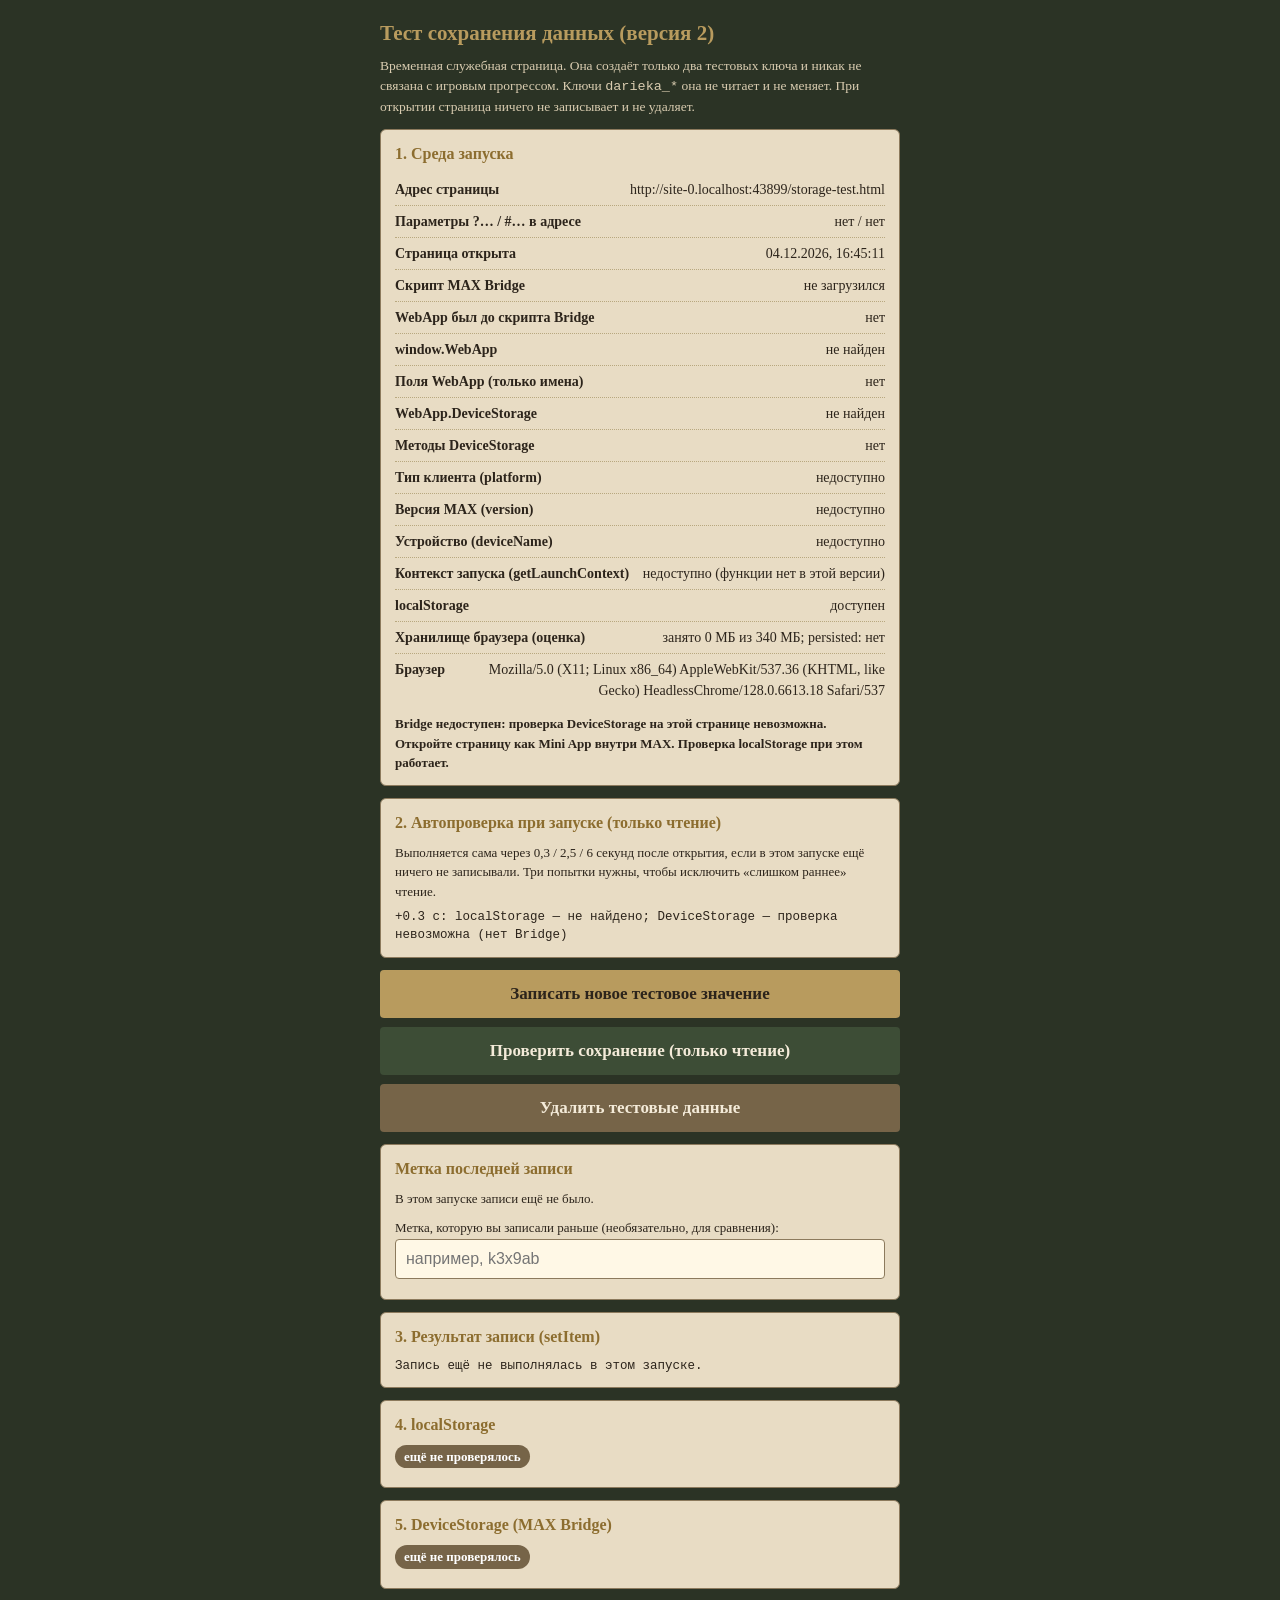
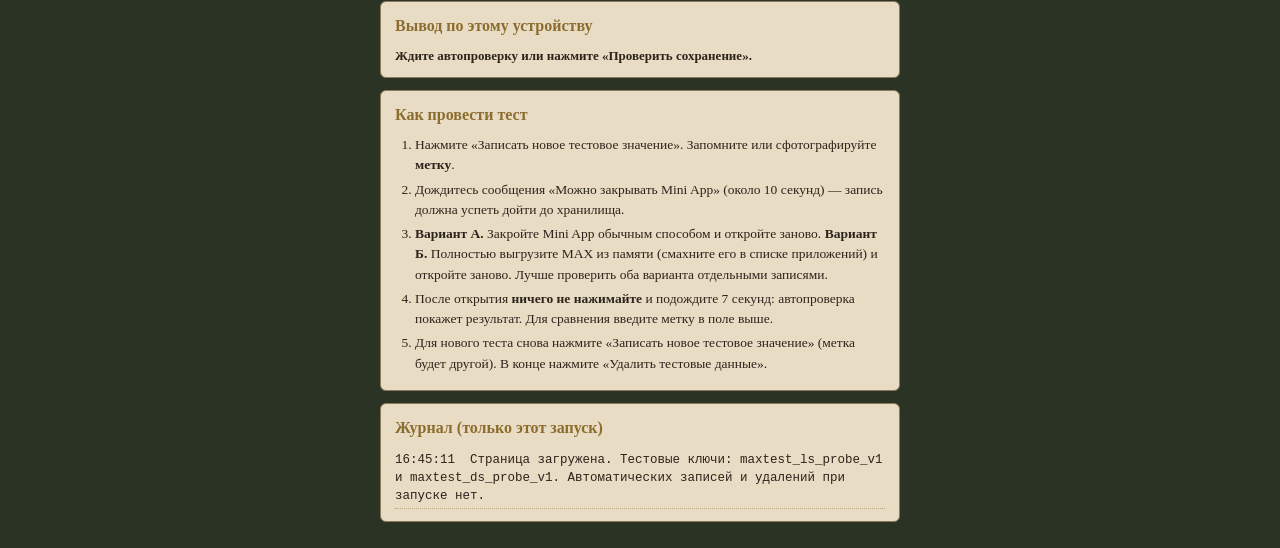
<file: storage-test.html>
<!DOCTYPE html>
<html lang="ru">
<head>
<meta charset="UTF-8">
<meta name="viewport" content="width=device-width, initial-scale=1.0">
<meta name="robots" content="noindex, nofollow">
<title>Тест сохранения данных — MAX (версия 2)</title>
<style>
    :root { --bg:#2b3325; --paper:#e8dcc4; --ink:#2c241b; --green:#3d4d36; --gold:#b89b5e; --red:#8c3a3a; --ok:#42643b; }
    * { box-sizing: border-box; }
    body { margin:0; padding:14px; background:var(--bg); color:#f4ebd9; font:15px/1.5 Georgia, 'Times New Roman', serif; }
    main { max-width:520px; margin:0 auto; }
    h1 { font-size:21px; margin:4px 0 6px; color:var(--gold); }
    h2 { font-size:16px; margin:0 0 8px; color:#8c6d2f; }
    .lead { margin:0 0 12px; font-size:13.5px; color:#d9ccb0; }
    .card { background:var(--paper); color:var(--ink); border:1px solid #8c7a5d; border-radius:6px; padding:12px 14px; margin:12px 0; }
    .row { display:flex; justify-content:space-between; gap:10px; padding:5px 0; border-bottom:1px dotted #b8a87f; font-size:14px; }
    .row:last-child { border-bottom:0; }
    .row b { flex:0 0 auto; }
    .row span { text-align:right; word-break:break-word; }
    .note { font-size:13px; margin:8px 0 0; }
    button { display:block; width:100%; min-height:48px; margin:9px 0 0; padding:11px; border:0; border-radius:4px; background:var(--green); color:#f4ebd9; font:700 17px Georgia, serif; cursor:pointer; touch-action:manipulation; }
    button.gold { background:var(--gold); color:var(--ink); }
    button.danger { background:#766448; }
    button:disabled { opacity:.5; cursor:default; }
    .state { display:inline-block; padding:2px 9px; border-radius:12px; font-size:13px; font-weight:bold; color:#fff; background:#766448; }
    .state.ok { background:var(--ok); } .state.miss { background:#8a6d1f; } .state.err { background:var(--red); } .state.na { background:#5a5a5a; }
    .detail, pre.mono { margin:7px 0 0; font-size:13px; word-break:break-word; white-space:pre-wrap; }
    pre.mono { font:12.5px/1.45 ui-monospace, Menlo, Consolas, monospace; }
    .verdict { font-weight:bold; }
    .label { font:700 22px ui-monospace, Menlo, Consolas, monospace; letter-spacing:1px; }
    input[type=text] { width:100%; padding:10px; font-size:16px; border:1px solid #8c7a5d; border-radius:4px; background:#fff8e6; color:var(--ink); }
    ul#log { list-style:none; margin:0; padding:0; max-height:300px; overflow:auto; font:12.5px/1.45 ui-monospace, Menlo, Consolas, monospace; }
    ul#log li { padding:3px 0; border-bottom:1px dotted #b8a87f; word-break:break-word; white-space:pre-wrap; }
    ol { margin:6px 0 0; padding-left:20px; font-size:13.5px; }
    ol li { margin-bottom:4px; }
</style>
</head>
<body>
<main>
    <h1>Тест сохранения данных (версия 2)</h1>
    <p class="lead">Временная служебная страница. Она создаёт только два тестовых ключа и никак не связана с игровым прогрессом. Ключи <code>darieka_*</code> она не читает и не меняет. При открытии страница ничего не записывает и не удаляет.</p>

    <section class="card" aria-live="polite">
        <h2>1. Среда запуска</h2>
        <div id="env"></div>
        <p id="envVerdict" class="note verdict"></p>
    </section>

    <section class="card" aria-live="polite">
        <h2>2. Автопроверка при запуске (только чтение)</h2>
        <p class="note" style="margin-top:0">Выполняется сама через 0,3 / 2,5 / 6 секунд после открытия, если в этом запуске ещё ничего не записывали. Три попытки нужны, чтобы исключить «слишком раннее» чтение.</p>
        <pre id="autoInfo" class="mono">ждём…</pre>
    </section>

    <button type="button" id="btnWrite" class="gold">Записать новое тестовое значение</button>
    <button type="button" id="btnCheck">Проверить сохранение (только чтение)</button>
    <button type="button" id="btnRemove" class="danger">Удалить тестовые данные</button>

    <section class="card" aria-live="polite">
        <h2>Метка последней записи</h2>
        <div id="labelBox" class="note" style="margin-top:0">В этом запуске записи ещё не было.</div>
        <p id="waitMsg" class="note verdict"></p>
        <label class="note" for="expectLabel">Метка, которую вы записали раньше (необязательно, для сравнения):</label>
        <input type="text" id="expectLabel" maxlength="20" autocomplete="off" autocapitalize="off" placeholder="например, k3x9ab">
        <p id="compareLine" class="note verdict"></p>
    </section>

    <section class="card" aria-live="polite">
        <h2>3. Результат записи (setItem)</h2>
        <pre id="writeInfo" class="mono">Запись ещё не выполнялась в этом запуске.</pre>
    </section>

    <section class="card" aria-live="polite">
        <h2>4. localStorage</h2>
        <span id="lsState" class="state">ещё не проверялось</span>
        <div id="lsDetail" class="detail"></div>
    </section>

    <section class="card" aria-live="polite">
        <h2>5. DeviceStorage (MAX Bridge)</h2>
        <span id="dsState" class="state">ещё не проверялось</span>
        <div id="dsDetail" class="detail"></div>
    </section>

    <section class="card" aria-live="polite">
        <h2>Вывод по этому устройству</h2>
        <div id="checkTag" class="note" style="margin-top:0"></div>
        <p id="summary" class="note verdict">Ждите автопроверку или нажмите «Проверить сохранение».</p>
    </section>

    <section class="card">
        <h2>Как провести тест</h2>
        <ol>
            <li>Нажмите «Записать новое тестовое значение». Запомните или сфотографируйте <b>метку</b>.</li>
            <li>Дождитесь сообщения «Можно закрывать Mini App» (около 10 секунд) — запись должна успеть дойти до хранилища.</li>
            <li><b>Вариант А.</b> Закройте Mini App обычным способом и откройте заново. <b>Вариант Б.</b> Полностью выгрузите MAX из памяти (смахните его в списке приложений) и откройте заново. Лучше проверить оба варианта отдельными записями.</li>
            <li>После открытия <b>ничего не нажимайте</b> и подождите 7 секунд: автопроверка покажет результат. Для сравнения введите метку в поле выше.</li>
            <li>Для нового теста снова нажмите «Записать новое тестовое значение» (метка будет другой). В конце нажмите «Удалить тестовые данные».</li>
        </ol>
    </section>

    <section class="card">
        <h2>Журнал (только этот запуск)</h2>
        <ul id="log"></ul>
    </section>
</main>

<!-- Порядок: сначала флаги, затем скрипт Bridge (синхронно, как в документации dev.max.ru), затем код страницы. -->
<script>window.__bridgeLoaded = false; window.__bridgeFailed = false; window.__webAppBefore = !!window.WebApp;</script>
<script src="https://st.max.ru/js/max-web-app.js" onload="window.__bridgeLoaded = true" onerror="window.__bridgeFailed = true"></script>

<script>
(function () {
    'use strict';

    // Ровно два тестовых ключа, одни и те же во всех запусках. Другие ключи страница не трогает.
    var KEY_LS = 'maxtest_ls_probe_v1';
    var KEY_DS = 'maxtest_ds_probe_v1';
    var TIMEOUT_MS = 8000;

    var launchAt = new Date();
    var wroteThisLaunch = false;
    var lastLabel = null;
    var busy = false;
    var waitTimers = [];

    function $(id) { return document.getElementById(id); }
    function setText(id, text) { $(id).textContent = text; }
    function timeStr(d) { return d.toLocaleTimeString('ru-RU'); }
    function stamp(iso) { try { return new Date(iso).toLocaleString('ru-RU'); } catch (e) { return String(iso); } }

    // Безопасное «как есть»: ошибки превращаются в читаемый JSON со всеми своими полями.
    function raw(x, n) {
        var s;
        try {
            if (x instanceof Error) {
                var o = { name: x.name, message: x.message };
                Object.getOwnPropertyNames(x).forEach(function (k) { if (k !== 'stack' && k !== 'message' && k !== 'name') o[k] = x[k]; });
                s = JSON.stringify(o);
            } else if (typeof x === 'string') {
                s = x;
            } else {
                s = JSON.stringify(x);
            }
        } catch (e) { s = String(x); }
        if (s === undefined) s = String(x);
        return s.length > n ? s.slice(0, n) + '…' : s;
    }
    function describe(x) {
        var t = (x === null) ? 'null' : typeof x;
        if (x && typeof x === 'object' && x.constructor && x.constructor.name) t = x.constructor.name;
        return '[' + t + '] ' + raw(x, 400);
    }
    function short(v, n) { return raw(v, n); }

    function log(msg) {
        var li = document.createElement('li');
        li.textContent = timeStr(new Date()) + '  ' + msg;
        var ul = $('log');
        ul.insertBefore(li, ul.firstChild);
    }

    /* ---------- Bridge ---------- */

    function webApp() { try { return window.WebApp || null; } catch (e) { return null; } }
    function deviceStorage() {
        try { var w = webApp(); return (w && w.DeviceStorage) ? w.DeviceStorage : null; } catch (e) { return null; }
    }
    function prop(name) {
        try { var w = webApp(); var v = w ? w[name] : undefined; return (v === undefined || v === null || v === '') ? null : String(v); } catch (e) { return null; }
    }

    function withTimeout(promise, ms, label) {
        return new Promise(function (resolve, reject) {
            var done = false;
            var timer = setTimeout(function () {
                if (done) return; done = true;
                var e = new Error(label + ': нет ответа за ' + (ms / 1000) + ' с');
                e.isTimeout = true;
                reject(e);
            }, ms);
            promise.then(function (v) { if (done) return; done = true; clearTimeout(timer); resolve(v); },
                         function (e) { if (done) return; done = true; clearTimeout(timer); reject(e); });
        });
    }

    // Единая обёртка DeviceStorage: результат всегда ожидается через await и никогда не «теряется».
    // Возвращает { ok, res | err, ms, kind, returnedPromise }. Разрешены только setItem / getItem / removeItem.
    var ALLOWED = { setItem: 1, getItem: 1, removeItem: 1 };
    async function dsCall(method, args) {
        var t0 = performance.now();
        function ms() { return Math.round(performance.now() - t0); }
        if (!ALLOWED[method]) return { ok: false, err: new Error('Метод ' + method + ' запрещён в этом тесте'), ms: 0, kind: 'blocked' };
        var d = deviceStorage();
        if (!d) return { ok: false, err: new Error('DeviceStorage недоступен'), ms: 0, kind: 'na' };
        if (typeof d[method] !== 'function') return { ok: false, err: new Error('Метод DeviceStorage.' + method + ' не найден'), ms: 0, kind: 'na' };
        var p;
        try {
            p = d[method].apply(d, args);
            var res = await withTimeout(Promise.resolve(p), TIMEOUT_MS, 'DeviceStorage.' + method);
            return { ok: true, res: res, ms: ms(), returnedPromise: !!(p && typeof p.then === 'function') };
        } catch (e) {
            return { ok: false, err: e, ms: ms(), kind: (e && e.isTimeout) ? 'timeout' : 'reject' };
        }
    }

    /* ---------- localStorage (только KEY_LS) ---------- */

    function lsGet() { try { return { ok: true, value: window.localStorage.getItem(KEY_LS) }; } catch (e) { return { ok: false, error: describe(e) }; } }
    function lsSet(value) { try { window.localStorage.setItem(KEY_LS, value); return { ok: true }; } catch (e) { return { ok: false, error: describe(e) }; } }
    function lsRemove() { try { window.localStorage.removeItem(KEY_LS); return { ok: true }; } catch (e) { return { ok: false, error: describe(e) }; } }

    /* ---------- Показ ---------- */

    function setCard(which, kind, label, detail) {
        var st = $(which + 'State');
        st.className = 'state' + (kind ? ' ' + kind : '');
        st.textContent = label;
        setText(which + 'Detail', detail || '');
    }
    function show(which, r) { setCard(which, r.state, r.label, r.detail); }

    function parseVal(rawv) {
        try { var o = JSON.parse(rawv); if (o && o.page === 'storage-test') return o; } catch (e) { /* не наш формат */ }
        return null;
    }
    function describeValue(rawv) {
        var o = parseVal(rawv);
        return o ? ('метка ' + o.id + ', записано ' + stamp(o.writtenAt) + ' (запуск от ' + stamp(o.launchAt) + ')')
                 : ('значение найдено, но в другом формате: ' + short(rawv, 80));
    }

    function row(k, v, id) {
        var d = document.createElement('div'); d.className = 'row';
        var b = document.createElement('b'); b.textContent = k;
        var s = document.createElement('span'); s.textContent = v;
        if (id) s.id = id;
        d.appendChild(b); d.appendChild(s);
        return d;
    }

    function renderEnv() {
        var box = $('env');
        box.textContent = '';
        var w = webApp(), d = deviceStorage();
        var bridgeScript = window.__bridgeLoaded ? 'загружен' : (window.__bridgeFailed ? 'не загрузился' : 'неизвестно');
        var lsOk = true;
        try { lsOk = !!window.localStorage; } catch (e) { lsOk = false; }

        var dsMethods = 'нет';
        if (d) {
            var names = [];
            try { names = Object.keys(d); } catch (e) { /* ignore */ }
            ['setItem', 'getItem', 'removeItem'].forEach(function (m) { if (typeof d[m] === 'function' && names.indexOf(m) === -1) names.push(m); });
            dsMethods = names.join(', ') || 'не определены';
        }
        var wKeys = 'нет';
        if (w) { try { wKeys = Object.keys(w).slice(0, 40).join(', ') || 'не определены'; } catch (e) { wKeys = 'не определены'; } }

        var search = location.search ? 'есть (' + location.search.length + ' симв.)' : 'нет';
        var hash = location.hash ? 'есть (' + location.hash.length + ' симв.)' : 'нет';

        box.appendChild(row('Адрес страницы', location.origin + location.pathname));
        box.appendChild(row('Параметры ?… / #… в адресе', search + ' / ' + hash));
        box.appendChild(row('Страница открыта', launchAt.toLocaleString('ru-RU')));
        box.appendChild(row('Скрипт MAX Bridge', bridgeScript));
        box.appendChild(row('WebApp был до скрипта Bridge', window.__webAppBefore ? 'да' : 'нет'));
        box.appendChild(row('window.WebApp', w ? 'найден' : 'не найден'));
        box.appendChild(row('Поля WebApp (только имена)', wKeys));
        box.appendChild(row('WebApp.DeviceStorage', d ? 'найден' : 'не найден'));
        box.appendChild(row('Методы DeviceStorage', dsMethods));
        box.appendChild(row('Тип клиента (platform)', prop('platform') || 'недоступно'));
        box.appendChild(row('Версия MAX (version)', prop('version') || 'недоступно'));
        box.appendChild(row('Устройство (deviceName)', prop('deviceName') || 'недоступно'));
        box.appendChild(row('Контекст запуска (getLaunchContext)', 'проверяется…', 'envCtx'));
        box.appendChild(row('localStorage', lsOk ? 'доступен' : 'недоступен'));
        box.appendChild(row('Хранилище браузера (оценка)', 'проверяется…', 'envQuota'));
        box.appendChild(row('Браузер', (navigator.userAgent || '').slice(0, 110)));

        var v;
        if (!w) {
            v = 'Bridge недоступен: проверка DeviceStorage на этой странице невозможна. Откройте страницу как Mini App внутри MAX. Проверка localStorage при этом работает.';
        } else if (!d) {
            v = 'Объект WebApp найден, но DeviceStorage в нём не обнаружен. Это относится только к этому устройству и версии MAX и не доказывает, что он не поддерживается на других устройствах.';
        } else if (prop('platform') === 'web') {
            v = 'Клиент сообщает платформу «web». По документации MAX хранилища Bridge в веб-версии не поддерживаются, поэтому DeviceStorage может не сработать.';
        } else {
            v = 'WebApp и DeviceStorage найдены. Выполните тест записи и проверки.';
        }
        setText('envVerdict', v);
        fillAsyncEnv();
    }

    function fillAsyncEnv() {
        var w = webApp();
        if (w && typeof w.getLaunchContext === 'function') {
            try {
                Promise.resolve(w.getLaunchContext()).then(function (c) { setText('envCtx', raw(c, 120)); },
                    function (e) { setText('envCtx', 'ошибка: ' + describe(e)); });
            } catch (e) { setText('envCtx', 'ошибка: ' + describe(e)); }
        } else {
            setText('envCtx', 'недоступно (функции нет в этой версии)');
        }
        try {
            if (navigator.storage && navigator.storage.estimate) {
                navigator.storage.estimate().then(function (est) {
                    var mb = function (b) { return Math.round((b || 0) / 1048576) + ' МБ'; };
                    var txt = 'занято ' + mb(est.usage) + ' из ' + mb(est.quota);
                    if (navigator.storage.persisted) {
                        navigator.storage.persisted().then(function (p) { setText('envQuota', txt + '; persisted: ' + (p ? 'да' : 'нет')); },
                            function () { setText('envQuota', txt); });
                    } else { setText('envQuota', txt); }
                }, function (e) { setText('envQuota', 'ошибка: ' + describe(e)); });
            } else { setText('envQuota', 'недоступно'); }
        } catch (e) { setText('envQuota', 'недоступно'); }
    }

    /* ---------- Чтение (без записи) ---------- */

    function readLS() {
        var r = lsGet();
        if (!r.ok) return { state: 'err', label: 'ошибка', detail: 'Не удалось прочитать localStorage: ' + r.error, brief: 'ошибка чтения' };
        if (typeof r.value === 'string' && r.value !== '') {
            var o = parseVal(r.value);
            return { state: 'ok', label: 'значение найдено', detail: describeValue(r.value), id: o ? o.id : null, brief: 'найдено' + (o ? ' (метка ' + o.id + ')' : '') };
        }
        return { state: 'miss', label: 'значение не найдено', detail: 'Ключ ' + KEY_LS + ' пуст.', brief: 'не найдено' };
    }

    async function readDS() {
        if (!webApp()) return { state: 'na', label: 'проверка невозможна', detail: 'Bridge недоступен: window.WebApp не найден.', brief: 'проверка невозможна (нет Bridge)' };
        if (!deviceStorage()) return { state: 'na', label: 'проверка невозможна', detail: 'DeviceStorage в этом клиенте не найден (только для этого устройства и версии).', brief: 'проверка невозможна (нет DeviceStorage)' };
        var r = await dsCall('getItem', [KEY_DS]);
        if (!r.ok) {
            var d = describe(r.err);
            if (r.err && r.err.isTimeout) return { state: 'err', label: 'нет ответа', detail: d, brief: 'нет ответа MAX' };
            if (/not_found/i.test(d)) {
                return { state: 'miss', label: 'MAX: ключ не найден', notFound: true,
                    detail: 'MAX ответил, что такого ключа нет. Это штатный ответ, а не сбой метода.\nОтвет MAX: ' + d + '\nВремя ответа: ' + r.ms + ' мс',
                    brief: 'MAX: ключ не найден ' + raw(r.err && (r.err.message || r.err.code || r.err), 80) };
            }
            return { state: 'err', label: 'ошибка', detail: 'Ошибка DeviceStorage.getItem: ' + d + '\nВремя: ' + r.ms + ' мс', brief: 'ошибка: ' + raw(r.err, 100) };
        }
        var rr = raw(r.res, 300);
        var v = (r.res && typeof r.res === 'object') ? r.res.value : r.res;
        var answer = 'Ответ MAX: ' + rr + '\nВремя ответа: ' + r.ms + ' мс';
        if (typeof v === 'string' && v !== '') {
            var o = parseVal(v);
            return { state: 'ok', label: 'значение найдено', detail: describeValue(v) + '\n' + answer, id: o ? o.id : null, brief: 'найдено' + (o ? ' (метка ' + o.id + ')' : '') };
        }
        if (/not_found/i.test(rr)) return { state: 'miss', label: 'MAX: ключ не найден', notFound: true, detail: 'MAX вернул ответ «не найден».\n' + answer, brief: 'MAX: ключ не найден' };
        return { state: 'miss', label: 'значение не найдено', detail: 'Ключ ' + KEY_DS + ' пуст.\n' + answer, brief: 'не найдено (пустой ответ)' };
    }

    function summarize(ls, ds) {
        var t;
        var from = wroteThisLaunch ? 'записаны в ЭТОМ запуске (перезапуск ещё не проверялся)' : 'записаны в ПРЕДЫДУЩЕМ запуске';
        var lsF = ls.state === 'ok', dsF = ds.state === 'ok';
        if (ls.state === 'err' || ds.state === 'err') {
            t = 'Есть ошибки при обращении к хранилищу (см. тексты выше). Результат неполный.';
        } else if (ds.state === 'na') {
            t = lsF ? 'localStorage: значение найдено. DeviceStorage проверить невозможно (нет Bridge или DeviceStorage).'
                    : 'localStorage: значение не найдено. DeviceStorage проверить невозможно.';
        } else if (lsF && dsF) {
            t = wroteThisLaunch ? 'Оба значения найдены, но ' + from + '.' : 'Оба значения пережили перезапуск.';
        } else if (!lsF && dsF) {
            t = wroteThisLaunch ? 'DeviceStorage вернул значение, а localStorage — нет (' + from + ').'
                                : 'DeviceStorage пережил перезапуск, а localStorage — нет.';
        } else if (lsF && !dsF) {
            t = wroteThisLaunch ? 'localStorage вернул значение, а DeviceStorage — нет (' + from + ').'
                                : 'localStorage пережил перезапуск, а DeviceStorage — нет.';
        } else if (wroteThisLaunch) {
            t = 'В этом запуске значения не найдены сразу после записи: проверьте блок «Результат записи» и ошибки.';
        } else {
            t = 'Ни одно значение не найдено. Если запись была в прошлом запуске и данные не удалялись, значит, после перезапуска оба хранилища оказались пустыми (см. возможные причины в отчёте).';
        }
        setText('summary', t + ' Вывод относится только к этому устройству и этой версии MAX.');
    }

    function compareExpected(ls, ds) {
        var exp = ($('expectLabel').value || '').trim();
        if (!exp) { setText('compareLine', ''); return; }
        function one(name, r) { return name + ': ' + (r.id ? (r.id === exp ? 'метка совпала' : 'метка ДРУГАЯ (' + r.id + ')') : 'значения нет'); }
        setText('compareLine', 'Сравнение с «' + exp + '» — ' + one('localStorage', ls) + '; ' + one('DeviceStorage', ds));
    }

    async function doCheck(tag) {
        setText('checkTag', 'Проверка: ' + tag + ' · ' + timeStr(new Date()) + ' · записей в этом запуске: ' + (wroteThisLaunch ? 'да' : 'нет'));
        var ls = readLS();
        show('ls', ls);
        setCard('ds', '', 'проверяется…', '');
        var ds = await readDS();
        show('ds', ds);
        summarize(ls, ds);
        compareExpected(ls, ds);
        log('Проверка (' + tag + '): localStorage — ' + ls.brief + '; DeviceStorage — ' + ds.brief);
        return { ls: ls, ds: ds };
    }

    /* ---------- Кнопки ---------- */

    function lock(on) {
        busy = on;
        ['btnWrite', 'btnCheck', 'btnRemove'].forEach(function (id) { $(id).disabled = on; });
    }
    function clearWait() {
        waitTimers.forEach(function (t) { clearTimeout(t); clearInterval(t); });
        waitTimers = [];
        setText('waitMsg', '');
    }

    function startWait() {
        var n = 10;
        setText('waitMsg', 'Подождите ' + n + ' с перед закрытием Mini App…');
        waitTimers.push(setInterval(function () {
            n--;
            if (n <= 0) { clearWait(); setText('waitMsg', 'Можно закрывать Mini App. Метка записи: ' + lastLabel); }
            else setText('waitMsg', 'Подождите ' + n + ' с перед закрытием Mini App…');
        }, 1000));
        waitTimers.push(setTimeout(function () { if (!busy) doCheck('через 3 с после записи, только чтение'); }, 3000));
    }

    async function onCheck() {
        if (busy) return;
        lock(true); clearWait(); renderEnv();
        try {
            log('Чтение без записи. Записей в этом запуске: ' + (wroteThisLaunch ? 'были' : 'нет') + '.');
            await doCheck('ручная проверка, только чтение');
        } catch (e) { log('Неожиданная ошибка проверки: ' + describe(e)); }
        lock(false);
    }

    async function onWrite() {
        if (busy) return;
        lock(true); clearWait(); renderEnv();
        var info = [];
        try {
            var label = Math.random().toString(36).slice(2, 8);
            var now = new Date();
            var payload = JSON.stringify({ page: 'storage-test', v: 2, id: label, writtenAt: now.toISOString(), launchAt: launchAt.toISOString() });

            // Что лежало в хранилищах ДО записи (только чтение)
            var bl = readLS(), bd = await readDS();
            info.push('До записи: localStorage — ' + bl.brief + '; DeviceStorage — ' + bd.brief);

            var t0 = performance.now();
            var w = lsSet(payload);
            info.push('localStorage.setItem: ' + (w.ok ? 'выполнено за ' + Math.round(performance.now() - t0) + ' мс' : 'ОШИБКА — ' + w.error));

            if (!webApp() || !deviceStorage()) {
                info.push('DeviceStorage.setItem: запись невозможна (' + (!webApp() ? 'нет window.WebApp' : 'нет DeviceStorage') + ')');
            } else {
                var r = await dsCall('setItem', [KEY_DS, payload]);
                if (r.ok) {
                    var okStatus = !!(r.res && r.res.status === 'updated');
                    info.push('DeviceStorage.setItem: результат получен через await, успех за ' + r.ms + ' мс');
                    info.push('   вернул Promise: ' + (r.returnedPromise ? 'да' : 'нет'));
                    info.push('   ответ MAX: ' + raw(r.res, 300));
                    info.push('   ' + (okStatus ? 'совпадает с ожидаемым {"status":"updated"}' : 'ОТЛИЧАЕТСЯ от ожидаемого {"status":"updated"}'));
                } else {
                    info.push('DeviceStorage.setItem: ОШИБКА за ' + r.ms + ' мс — ' + describe(r.err));
                }
            }
            wroteThisLaunch = true;
            lastLabel = label;
            setText('writeInfo', info.join('\n'));
            setText('labelBox', 'Метка записи: ' + label + ' · ' + timeStr(now) + '. Запомните или сфотографируйте её.');
            $('labelBox').className = 'label';
            info.forEach(function (line) { log(line); });
            await doCheck('сразу после записи');
            startWait();
        } catch (e) {
            log('Неожиданная ошибка записи: ' + describe(e));
            setText('writeInfo', info.join('\n') + '\nНеожиданная ошибка: ' + describe(e));
        }
        lock(false);
    }

    async function onRemove() {
        if (busy) return;
        lock(true); clearWait(); renderEnv();
        try {
            var r = lsRemove();
            log('localStorage.removeItem(' + KEY_LS + '): ' + (r.ok ? 'выполнено' : 'ОШИБКА — ' + r.error));
            if (!webApp() || !deviceStorage()) {
                log('DeviceStorage: удалять нечего или невозможно (нет Bridge/DeviceStorage)');
            } else {
                var d = await dsCall('removeItem', [KEY_DS]);
                log('DeviceStorage.removeItem(' + KEY_DS + '): ' + (d.ok ? 'выполнено, ответ ' + raw(d.res, 100) : 'ОШИБКА — ' + describe(d.err)));
            }
            await doCheck('после удаления, только чтение');
        } catch (e) { log('Неожиданная ошибка удаления: ' + describe(e)); }
        lock(false);
    }

    /* ---------- Автопроверка при запуске: только чтение, три попытки ---------- */

    function scheduleAutoCheck() {
        var delays = [300, 2500, 6000];
        var lines = [];
        delays.forEach(function (ms, i) {
            setTimeout(async function () {
                if (busy || wroteThisLaunch) {
                    lines.push('+' + (ms / 1000) + ' с: пропущено (вы уже начали запись в этом запуске)');
                    setText('autoInfo', lines.join('\n'));
                    return;
                }
                try {
                    var ls = readLS();
                    var ds = await readDS();
                    lines.push('+' + (ms / 1000) + ' с: localStorage — ' + ls.brief + '; DeviceStorage — ' + ds.brief);
                    setText('autoInfo', lines.join('\n'));
                    if (i === delays.length - 1 && !busy && !wroteThisLaunch) {
                        setText('checkTag', 'Автопроверка при запуске · ' + timeStr(new Date()) + ' · записей в этом запуске: нет');
                        show('ls', ls); show('ds', ds); summarize(ls, ds); compareExpected(ls, ds);
                        log('Автопроверка: localStorage — ' + ls.brief + '; DeviceStorage — ' + ds.brief);
                    }
                } catch (e) {
                    lines.push('+' + (ms / 1000) + ' с: неожиданная ошибка — ' + describe(e));
                    setText('autoInfo', lines.join('\n'));
                }
            }, ms);
        });
    }

    $('btnWrite').addEventListener('click', onWrite);
    $('btnCheck').addEventListener('click', onCheck);
    $('btnRemove').addEventListener('click', onRemove);
    $('expectLabel').addEventListener('input', function () { /* сравнение обновится при следующей проверке */ });

    renderEnv();
    window.addEventListener('load', function () {
        renderEnv();
        log('Страница загружена. Тестовые ключи: ' + KEY_LS + ' и ' + KEY_DS + '. Автоматических записей и удалений при запуске нет.');
        scheduleAutoCheck();
    });
})();
</script>
</body>
</html>
</file>
